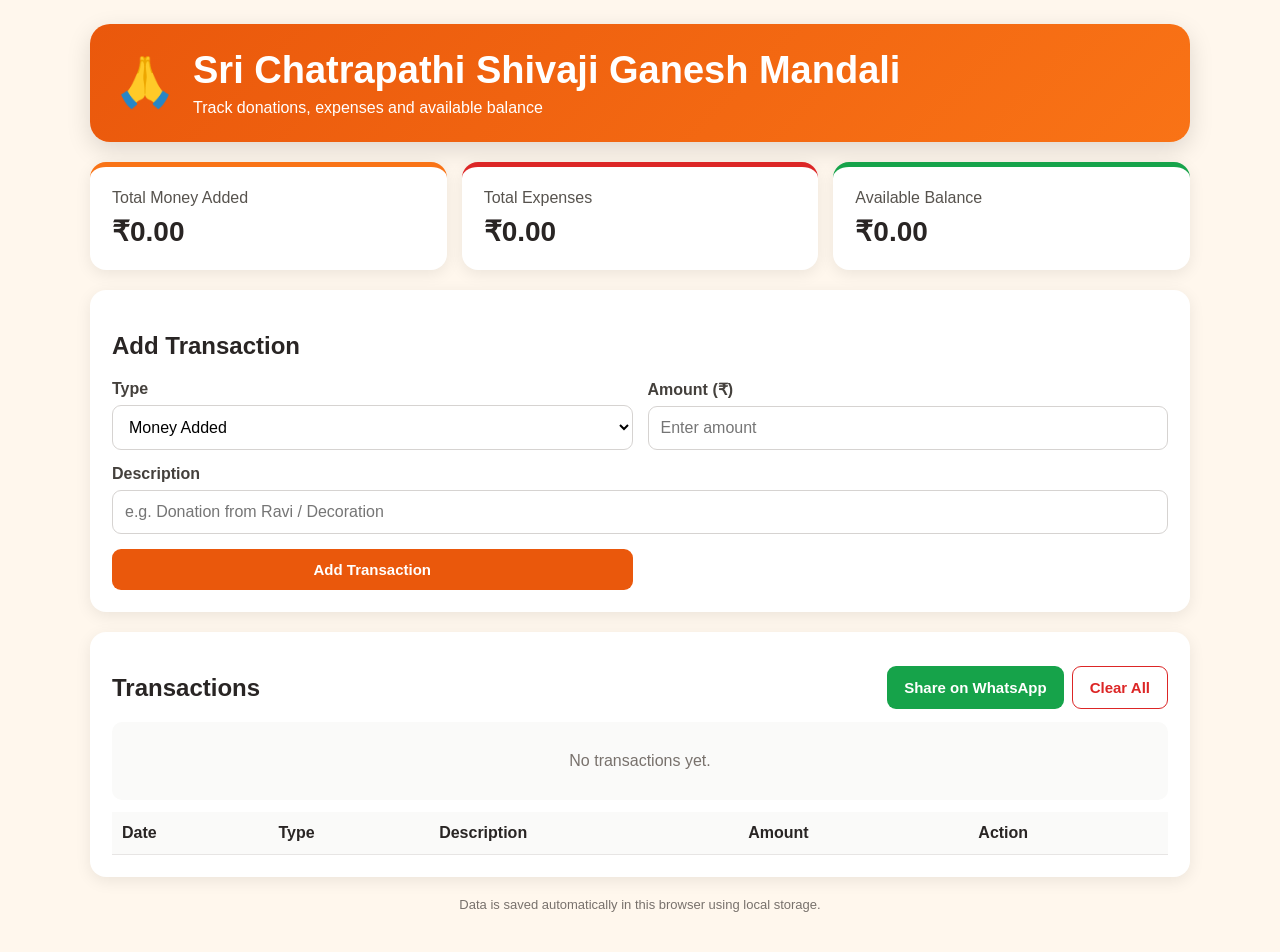
<file: index.html>
<!DOCTYPE html>
<html lang="en">
<head>
<meta charset="UTF-8">
<meta name="viewport" content="width=device-width,initial-scale=1.0">
<title>Ganesh Chaturthi Fund Manager</title>
<link rel="stylesheet" href="style.css">
</head>
<body>
<main class="container">
<header class="hero"><div class="ganesh">🙏</div><div><h1>Sri Chatrapathi Shivaji Ganesh Mandali</h1><p>Track donations, expenses and available balance</p></div></header>

<section class="summary">
<div class="card added"><span>Total Money Added</span><strong id="totalAdded">₹0.00</strong></div>
<div class="card expense"><span>Total Expenses</span><strong id="totalExpense">₹0.00</strong></div>
<div class="card balance"><span>Available Balance</span><strong id="balance">₹0.00</strong></div>
</section>

<section class="panel">
<h2>Add Transaction</h2>
<form id="transactionForm"><div class="form-grid">
<label>Type<select id="type"><option value="added">Money Added</option><option value="expense">Expense</option></select></label>
<label>Amount (₹)<input id="amount" type="number" min="0.01" step="0.01" placeholder="Enter amount" required></label>
<label class="wide">Description<input id="description" type="text" maxlength="100" placeholder="e.g. Donation from Ravi / Decoration" ></label>
<button type="submit">Add Transaction</button>
</div></form>
</section>

<section class="panel">
<div class="panel-heading"><h2>Transactions</h2><div class="actions">
<button id="whatsappBtn" class="whatsapp">Share on WhatsApp</button>
<button id="clearBtn" class="danger-outline">Clear All</button>
</div></div>
<div id="emptyState" class="empty">No transactions yet.</div>
<div class="table-wrap"><table id="transactionTable"><thead><tr><th>Date</th><th>Type</th><th>Description</th><th>Amount</th><th>Action</th></tr></thead><tbody id="transactionBody"></tbody></table></div>
</section>
<footer>Data is saved automatically in this browser using local storage.</footer>
</main>
<script src="script.js"></script>
</body>
</html>
</file>
<file: style.css>
*{box-sizing:border-box}body{margin:0;font-family:Arial,Helvetica,sans-serif;background:#fff7ed;color:#292524}.container{width:min(1100px,94%);margin:auto;padding:24px 0 40px}.hero{display:flex;align-items:center;gap:18px;background:linear-gradient(135deg,#ea580c,#f97316);color:#fff;border-radius:20px;padding:25px;box-shadow:0 8px 24px #0002}.ganesh{font-size:48px}.hero h1{margin:0 0 7px;font-size:clamp(25px,5vw,38px)}.hero p{margin:0}.summary{display:grid;grid-template-columns:repeat(3,1fr);gap:15px;margin:20px 0}.card,.panel{background:#fff;border-radius:16px;box-shadow:0 4px 16px #00000014}.card{padding:22px;border-top:5px solid #f97316}.card.expense{border-top-color:#dc2626}.card.balance{border-top-color:#16a34a}.card span{display:block;color:#57534e;margin-bottom:8px}.card strong{font-size:28px}.panel{padding:22px;margin-bottom:20px}.form-grid{display:grid;grid-template-columns:1fr 1fr;gap:15px}label{font-weight:bold;color:#44403c}input,select{display:block;width:100%;margin-top:7px;padding:12px;border:1px solid #d6d3d1;border-radius:9px;font-size:16px;background:#fff}.wide{grid-column:1/-1}button{border:0;border-radius:9px;padding:12px 17px;font-size:15px;font-weight:bold;cursor:pointer;background:#ea580c;color:#fff}.wide+button{width:100%}.panel-heading{display:flex;justify-content:space-between;align-items:center;gap:12px}.actions{display:flex;gap:8px;flex-wrap:wrap}.whatsapp{background:#16a34a}.danger-outline{background:#fff;color:#dc2626;border:1px solid #dc2626}.table-wrap{overflow-x:auto}table{width:100%;border-collapse:collapse;margin-top:12px}th,td{padding:12px 10px;border-bottom:1px solid #e7e5e4;text-align:left}th{background:#fafaf9}.money-added{color:#15803d;font-weight:bold}.money-expense{color:#dc2626;font-weight:bold}.delete-btn{background:#dc2626;padding:7px 10px;font-size:13px}.empty{padding:30px;text-align:center;color:#78716c;background:#fafaf9;border-radius:10px}footer{text-align:center;color:#78716c;font-size:13px;margin-top:20px}@media(max-width:750px){.summary{grid-template-columns:1fr}.form-grid{grid-template-columns:1fr}.wide{grid-column:auto}.panel-heading{align-items:flex-start;flex-direction:column}.hero{padding:20px}.ganesh{font-size:38px}th,td{font-size:14px;white-space:nowrap}}
</file>
